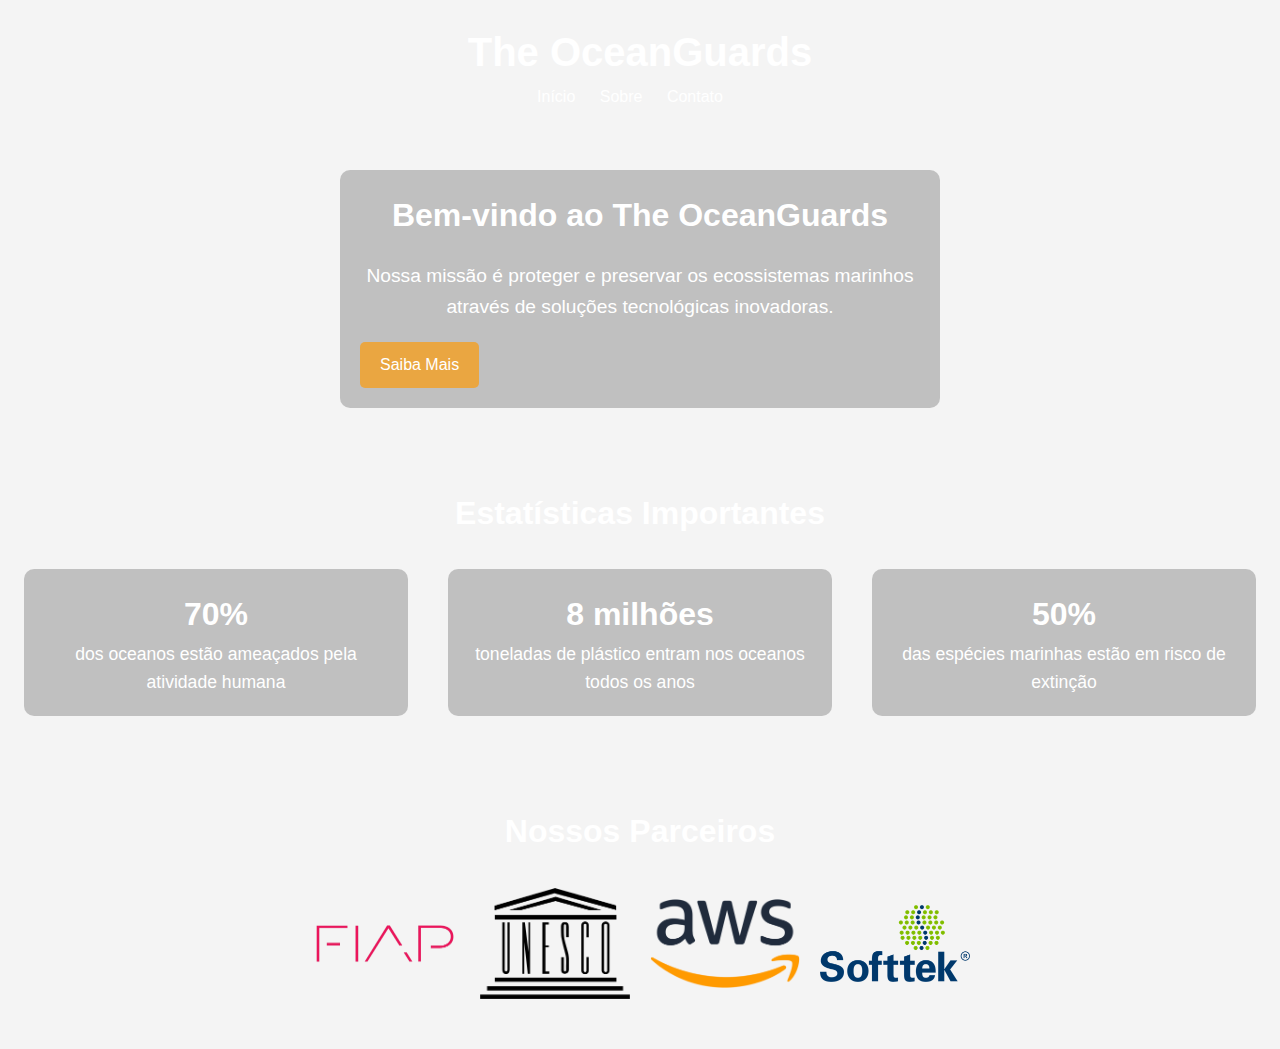
<file: index.html>
<!DOCTYPE html>
<html lang="pt-BR">
<head>
  <meta charset="UTF-8">
  <meta name="viewport" content="width=device-width, initial-scale=1.0">
  <title>The OceanGuards</title>
  <link rel="stylesheet" href="style.css">
  <link rel="icon" type="image/png" href="https://cdn.discordapp.com/attachments/1122663464008155188/1247719579350728897/wave_1.png">
  <script src="script.js"></script>
  <script src="https://cdnjs.cloudflare.com/ajax/libs/gsap/3.9.1/gsap.min.js"></script>
</head>

<body>
  <header>
    <h1>The OceanGuards</h1>
    <nav>
      <ul>
        <li><a href="index.html">Início</a></li>
        <li><a href="sobre.html">Sobre</a></li>
        <li><a href="contato.html">Contato</a></li>
      </ul>
    </nav>
  </header>

  <section id="inicio" class="animate">
    <div class="intro">
      <h2>Bem-vindo ao The OceanGuards</h2>
      <p>Nossa missão é proteger e preservar os ecossistemas marinhos através de soluções tecnológicas inovadoras.</p>
      <a href="sobre.html" class="btn">Saiba Mais</a>
    </div>
  </section>

  <section id="estatisticas" class="animate">
    <h2>Estatísticas Importantes</h2>
    <div class="stats">
      <div class="stat">
        <h3>70%</h3>
        <p>dos oceanos estão ameaçados pela atividade humana</p>
      </div>
      <div class="stat">
        <h3>8 milhões</h3>
        <p>toneladas de plástico entram nos oceanos todos os anos</p>
      </div>
      <div class="stat">
        <h3>50%</h3>
        <p>das espécies marinhas estão em risco de extinção</p>
      </div>
    </div>
  </section>

  <section id="parceiros" class="animate">
    <h2>Nossos Parceiros</h2>
    <div class="partners">
      <img src="logo_fiap.png" alt="FIAP">
      <img src="logo_unesco.png" alt="UNESCO">
      <img src="logo_aws.png" alt="AWS">
      <img src="logo_softtek.png" alt="Softtek">
    </div>
  </section>
</body>

</html>
</file>
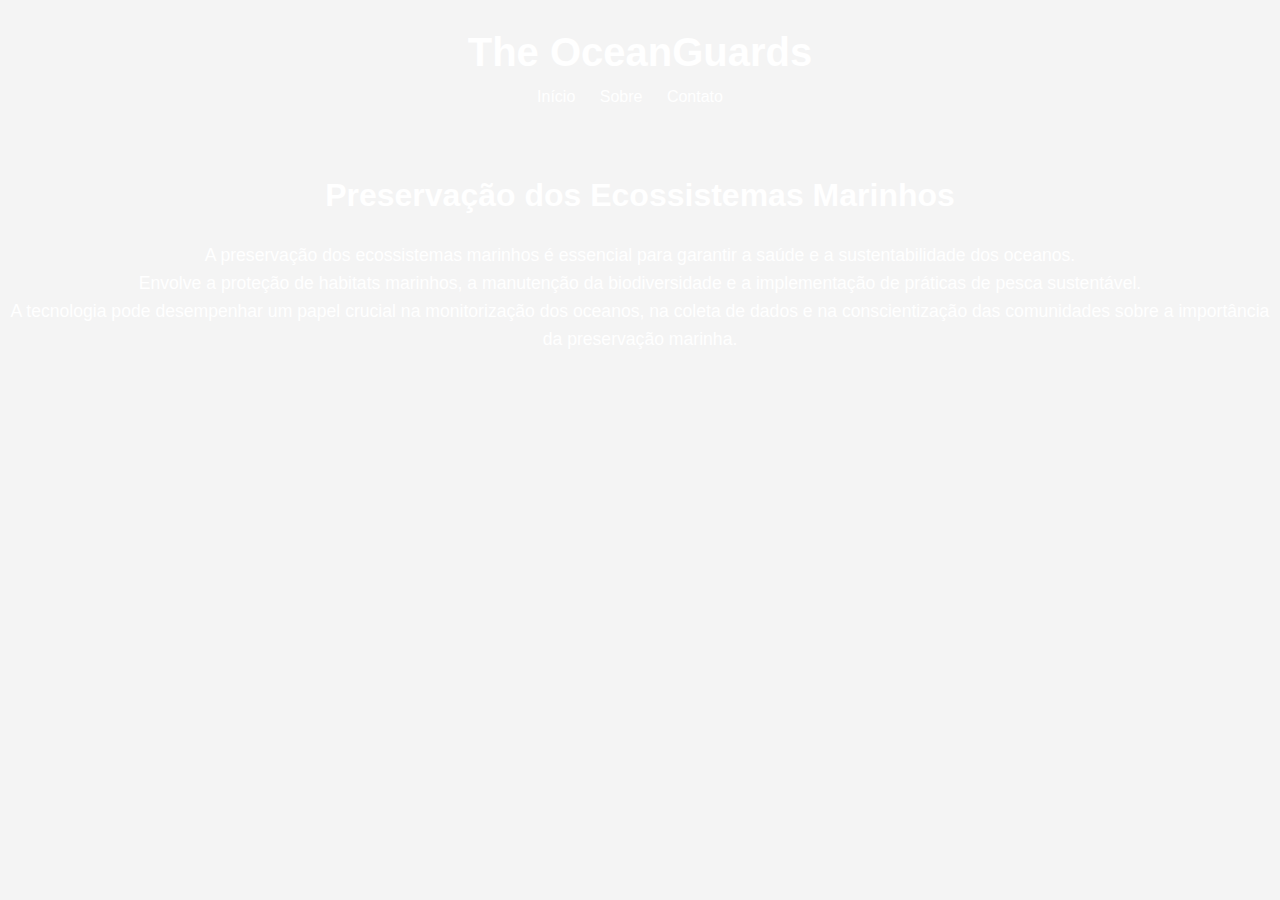
<file: sobre.html>
<!DOCTYPE html>
<html lang="pt-BR">
<head>
  <meta charset="UTF-8">
  <meta name="viewport" content="width=device-width, initial-scale=1.0">
  <title>The OceanGuards</title>
  <link rel="stylesheet" href="style.css">
  <script src="script.js"></script>
<script src="https://cdnjs.cloudflare.com/ajax/libs/gsap/3.9.1/gsap.min.js"></script>
</head>

<body>
  <header>
    <h1>The OceanGuards</h1>
    <nav>
      <ul>
        <li><a href="index.html">Início</a></li>
        <li><a href="sobre.html">Sobre</a></li>
        <li><a href="contato.html">Contato</a></li>
      </ul>
    </nav>
  </header>

  <section id="sobre">
    <h2>Preservação dos Ecossistemas Marinhos</h2>
    <p>A preservação dos ecossistemas marinhos é essencial para garantir a saúde e a sustentabilidade dos oceanos. </p>
    <p>Envolve a proteção de habitats marinhos, a manutenção da biodiversidade e a implementação de práticas de pesca sustentável. </p>
    <p>A tecnologia pode desempenhar um papel crucial na monitorização dos oceanos, na coleta de dados e na conscientização das comunidades sobre a importância da preservação marinha. </p>
  </section>
</body>

</html>
</file>
<file: style.css>
/* Maria Clara Martins - Fiap Oceano*/
* {
  margin: 0;
  padding: 0;
  box-sizing: border-box;
  font-family: 'SF Compact Rounded', sans-serif;
}

body {
  background-image: url('https://images.wallpapersden.com/image/download/clean-night-sky-and-mountains-peak_a2hta2uUmZqaraWkpJRmbmdlrWZlbWU.jpg');
  background-size: cover;
  line-height: 1.6;
  background-color: #f4f4f4;
  color: #ffffff;
}

.container {
  max-width: 1100px;
  margin: auto;
  padding: 0 20px;
} 

header {
  background-color: #00000000;
  color: #fff;
  padding: 20px 0;
}

header h1 {
  font-size: 2.5rem;
  text-align: center;
  transition: transform 0.3s ease;
}

header h1:hover {
  transform: scale(1.1);
}

nav ul {
  list-style: none;
  text-align: center;
}

nav ul li {
  display: inline;
  margin-right: 20px;
}

nav ul li a {
  color: #fff;
  text-decoration: none;
  transition: transform 0.3s ease, color 0.3s ease; 
  display: inline-block;
}

nav ul li a:hover {
  transform: scale(1.3);
  color: #ff9800;
}

section {
  padding: 40px 0;
}

section h2 {
  font-size: 2rem;
  text-align: center;
  margin-bottom: 20px;
}

section p {
  font-size: 1.1rem;
  text-align: center;
}

footer {
  background-color: #00000000;
  color: #fff;
  text-align: center;
  padding: 20px 0;
}

.intro {
  background-color: rgba(0, 0, 0, 0.212);
  padding: 20px;
  border-radius: 10px;
  max-width: 600px;
  margin: 0 auto;
}

.intro h2 {
  font-size: 2rem;
}

.intro p {
  font-size: 1.2rem;
  margin: 20px 0;
}

.btn {
  display: inline-block;
  padding: 10px 20px;
  background-color: #ff9900a9;
  color: #fff;
  text-decoration: none;
  border-radius: 5px;
  transition: background-color 0.3s ease;
}

.btn:hover {
  background-color: #e68a0060;
}

.stats {
  display: flex;
  justify-content: center;
  gap: 20px;
  flex-wrap: wrap;
  margin-top: 20px;
}

.stat {
  background-color: rgba(0, 0, 0, 0.212);
  padding: 20px;
  border-radius: 10px;
  width: 30%;
  min-width: 250px;
  margin: 10px;
  text-align: center;
}

.stat h3 {
  font-size: 2rem;
}

.partners {
  display: flex;
  justify-content: center;
  align-items: center;
  flex-wrap: wrap;
  margin-top: 20px;
}

.partners img {
  width: 150px;
  height: auto;
  margin: 10px;
}

form {
  display: flex;
  flex-direction: column;
  align-items: center;
}

form label {
  margin-top: 10px;
}

form input, form textarea {
  margin-top: 5px;
  padding: 10px;
  width: 80%;
  max-width: 500px;
  border: 1px solid #ccc;
  border-radius: 5px;
}

form button {
  margin-top: 20px;
  padding: 10px 20px;
  background-color: #ff9900a9;
  border: none;
  border-radius: 5px;
  color: #fff;
  font-size: 1rem;
  cursor: pointer;
  transition: background-color 0.3s ease;
}

form button:hover {
  background-color: #e68a0060;
}

.github-button {
  margin-top: 20px;
}

.github-button a {
  display: flex;
  align-items: center;
  justify-content: center;
  padding: 10px 20px;
  color: #fff;
  text-decoration: none;
  border-radius: 5px;
  font-size: 1rem;
  transition: background-color 0.3s ease;
}

.github-icon {
  width: 36px;
  height: 36px;
  margin-right: 10px;
}

.github-button a:hover .github-icon {
  transform: scale(1.3);
  transition: transform 0.3s ease;
}
</file>
